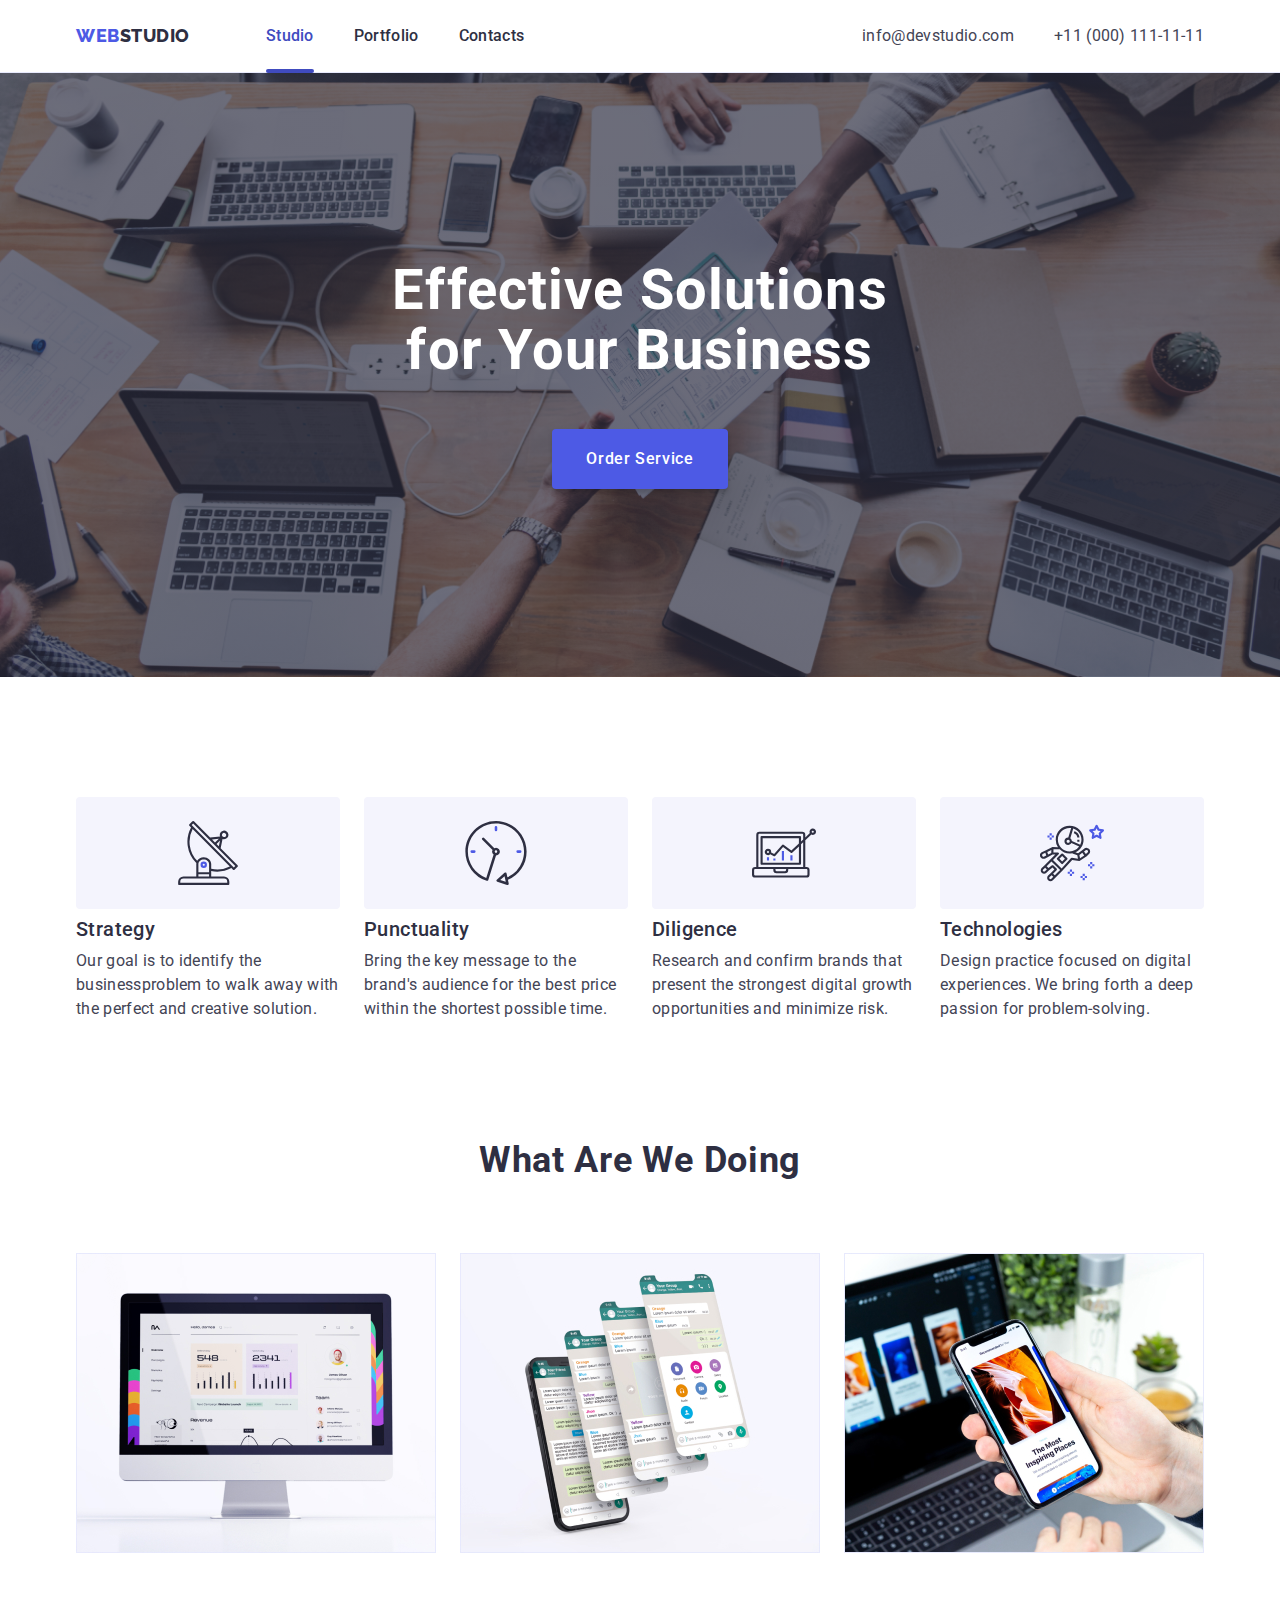
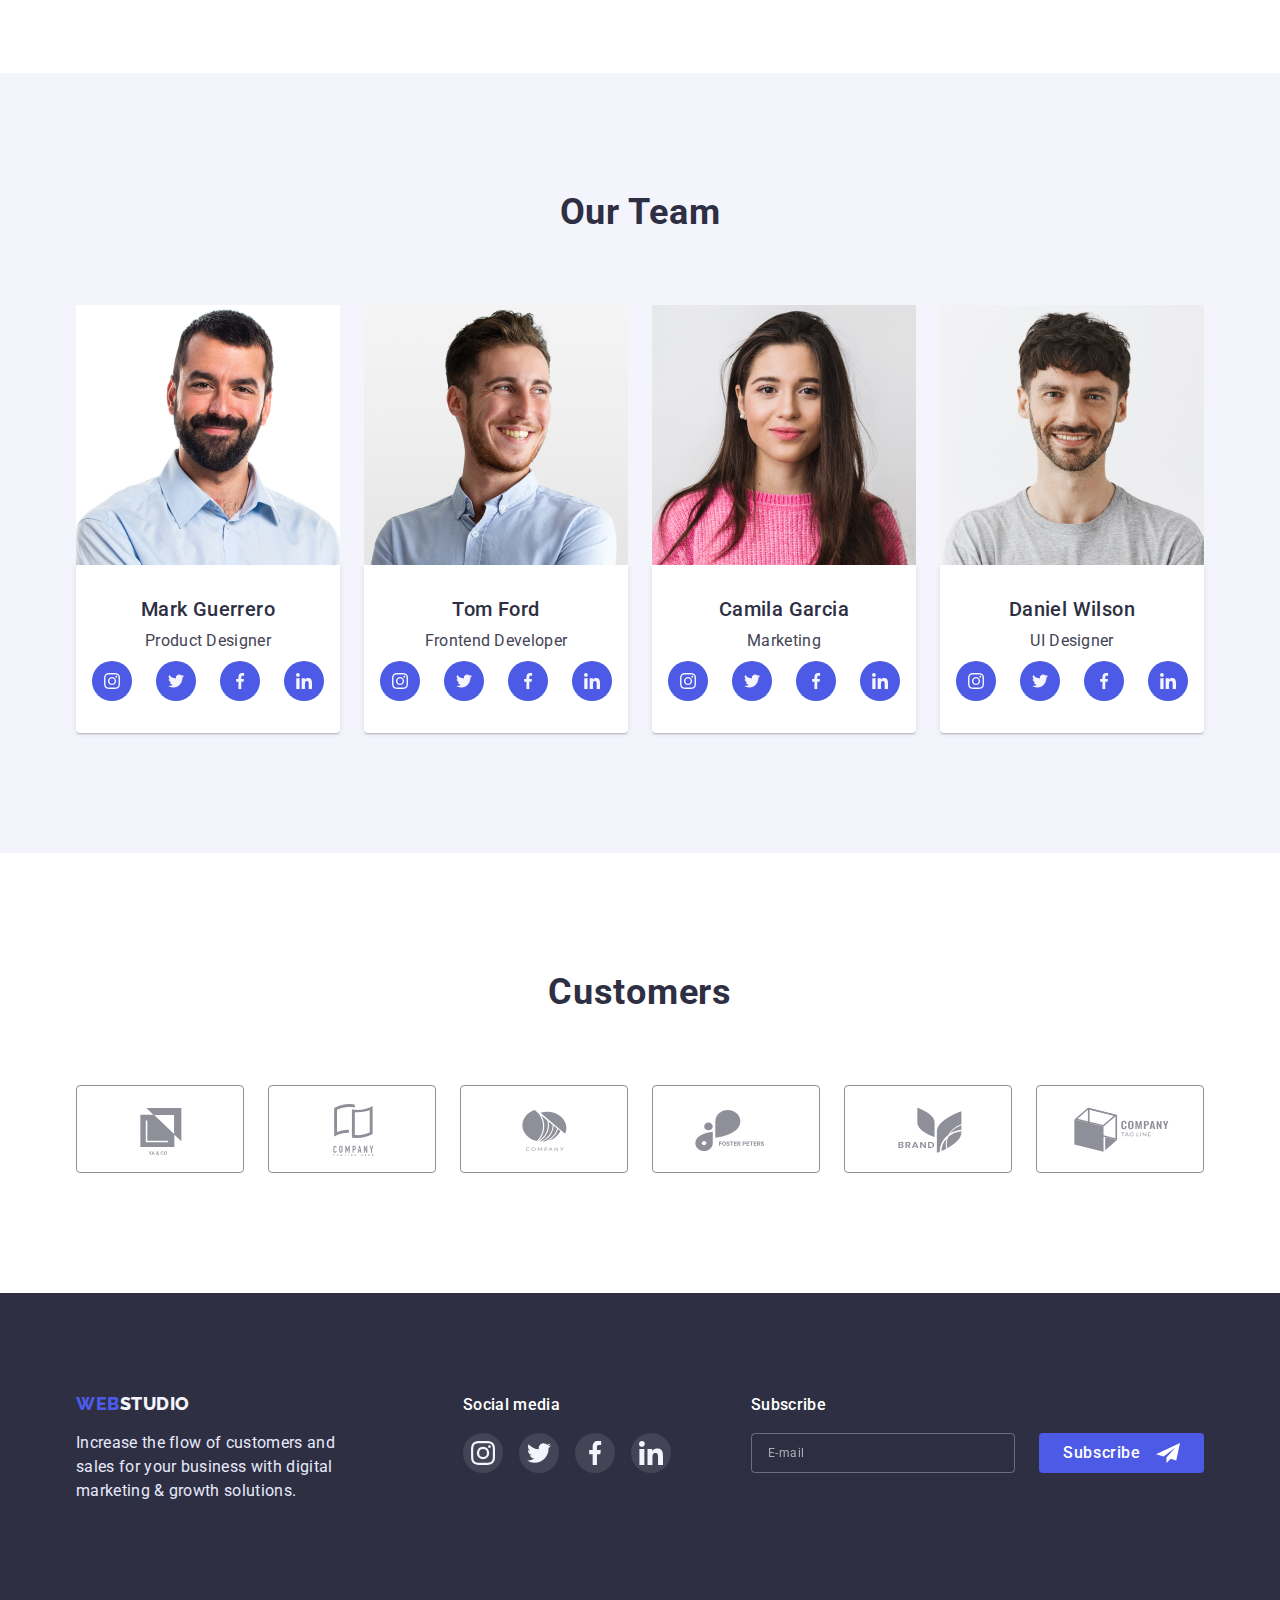
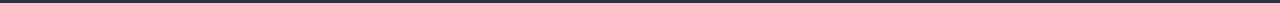
<file: index.html>
<!DOCTYPE html>
<html lang="en">
  <head>
    <meta charset="UTF-8" />
    <meta http-equiv="X-UA-Compatible" content="IE=edge" />
    <meta name="viewport" content="width=device-width, initial-scale=1.0" />
    <title>Web Studio</title>
    <link rel="preconnect" href="https://fonts.googleapis.com" />
    <link rel="preconnect" href="https://fonts.gstatic.com" crossorigin />
    <link
      href="https://fonts.googleapis.com/css2?family=Raleway:wght@800&family=Roboto:wght@400;500;700;900&display=swap"
      rel="stylesheet"
    />
    <link
      rel="stylesheet"
      href="https://cdnjs.cloudflare.com/ajax/libs/modern-normalize/1.1.0/modern-normalize.min.css"
    />
    <link rel="stylesheet" href="./css/styles.css" />
    <link rel="stylesheet" href="./css/mobile.css" />
    <link rel="stylesheet" href="./css/tablet.css" />
    <link rel="stylesheet" href="./css/desktop.css" />
  </head>
  <body>
    <header class="header">
      <div class="container">
        <div class="mob-header">
          <a href="./index.html" class="logo"
            ><span class="accent">Web</span>Studio</a
          >
          <button type="button" class="menu-open-btn" data-menu-open>
            <svg class="menu-open-icon" width="30" height="18">
              <use href="./images/icons.svg#icon-mob-menu-open"></use>
            </svg>
          </button>
        </div>
        <div class="header-content">
          <nav class="nav">
            <a href="./index.html" class="logo"
              ><span class="accent">Web</span>Studio</a
            >
            <ul class="nav-list list">
              <li class="nav-item">
                <a href="./index.html" class="nav-link current"
                  ><span class="current-page">Studio</span></a
                >
              </li>
              <li class="nav-item">
                <a href="./portfolio.html" class="nav-link">Portfolio</a>
              </li>
              <li class="nav-item">
                <a href="#" class="nav-link">Contacts</a>
              </li>
            </ul>
          </nav>
          <address class="address">
            <ul class="address-list list">
              <li class="address-item">
                <a href="mailto:info@devstudio.com" class="address-link"
                  >info@devstudio.com</a
                >
              </li>
              <li class="address-item">
                <a
                  href="tel:+110001111111"
                  class="address-link address-absolute-link"
                  >+11 (000) 111-11-11</a
                >
              </li>
            </ul>
          </address>
        </div>
        <div class="mob-menu is-hidden" data-menu>
          <div class="container">
            <button type="button" class="menu-close" data-menu-close>
              <svg class="close-button-svg" width="8" height="8">
                <use href="./images/icons.svg#icon-close-button"></use>
              </svg>
            </button>
            <nav>
              <ul class="menu-list list">
                <li class="menu-item">
                  <a href="" class="menu-item-link link accent">Studio</a>
                </li>
                <li class="menu-item">
                  <a href="" class="menu-item-link link">Portfolio</a>
                </li>
                <li class="menu-item">
                  <a href="" class="menu-item-link link">Contacts</a>
                </li>
              </ul>
            </nav>
            <div class="menu-wrap">
              <address class="address">
                <ul class="menu-address-list list">
                  <li class="menu-address-item">
                    <a href="tel:+110001111111" class="menu-tel link"
                      >+11 (000) 111-11-11</a
                    >
                  </li>
                  <li class="menu-address-item">
                    <a href="mailto:info@devstudio.com" class="menu-mail link"
                      >info@devstudio.com</a
                    >
                  </li>
                </ul>
              </address>
              <ul class="menu-soc-list list">
                <li class="menu-soc-item">
                  <a href="" class="menu-soc-link">
                    <svg class="menu-soc-icon" width="24" height="24">
                      <use href="./images/icons.svg#icon-instagram"></use>
                    </svg>
                  </a>
                </li>
                <li class="menu-soc-item">
                  <a href="" class="menu-soc-link">
                    <svg class="menu-soc-icon" width="24" height="24">
                      <use href="./images/icons.svg#icon-twitter"></use>
                    </svg>
                  </a>
                </li>
                <li class="menu-soc-item">
                  <a href="" class="menu-soc-link">
                    <svg class="menu-soc-icon" width="24" height="24">
                      <use href="./images/icons.svg#icon-facebook"></use>
                    </svg>
                  </a>
                </li>
                <li class="menu-soc-item">
                  <a href="" class="menu-soc-link">
                    <svg class="menu-soc-icon" width="24" height="24">
                      <use href="./images/icons.svg#icon-linkedin"></use>
                    </svg>
                  </a>
                </li>
              </ul>
            </div>
          </div>
        </div>
      </div>
    </header>

    <main class="main">
      <section class="hero section">
        <div class="container mini">
          <h1 class="hero-title">Effective Solutions for Your Business</h1>
          <button class="hero-btn" data-modal-open type="button">
            Order Service
          </button>
        </div>
      </section>
      <section class="features section">
        <div class="container">
          <h2 class="features-title visually-hidden">Our Features</h2>
          <ul class="features-list list">
            <li class="features-item">
              <div class="astounaut-icon-box">
                <svg class="astounaut-icon" width="64" height="64">
                  <use href="./images/icons.svg#icon-antenna"></use>
                </svg>
              </div>
              <h3 class="section-subtitle features-subtitle">Strategy</h3>
              <p class="section-description features-description">
                Our goal is to identify the businessproblem to walk away with
                the perfect and creative solution.
              </p>
            </li>
            <li class="features-item">
              <div class="astounaut-icon-box">
                <svg class="astounaut-icon" width="64" height="64">
                  <use href="./images/icons.svg#icon-clock"></use>
                </svg>
              </div>
              <h3 class="section-subtitle features-subtitle">Punctuality</h3>
              <p class="section-description features-description">
                Bring the key message to the brand's audience for the best price
                within the shortest possible time.
              </p>
            </li>
            <li class="features-item">
              <div class="astounaut-icon-box">
                <svg class="astounaut-icon" width="64" height="64">
                  <use href="./images/icons.svg#icon-diagram"></use>
                </svg>
              </div>
              <h3 class="section-subtitle features-subtitle">Diligence</h3>
              <p class="section-description features-description">
                Research and confirm brands that present the strongest digital
                growth opportunities and minimize risk.
              </p>
            </li>
            <li class="features-item">
              <div class="astounaut-icon-box">
                <svg class="astounaut-icon" width="64" height="64">
                  <use href="./images/icons.svg#icon-astronaut"></use>
                </svg>
              </div>
              <h3 class="section-subtitle features-subtitle">Technologies</h3>
              <p class="section-description features-description">
                Design practice focused on digital experiences. We bring forth a
                deep passion for problem-solving.
              </p>
            </li>
          </ul>
        </div>
      </section>
      <section class="about section">
        <div class="container">
          <h2 class="about-title title">What are we doing</h2>
          <ul class="about-list list">
            <li class="about-item">
              <img
                srcset="
                  ./images/Rectangle71.jpg    1x,
                  ./images/Rectangle71-2x.jpg 2x
                "
                class="about-img"
                src="./images/Rectangle71.jpg"
                alt="photo"
                width="360"
                height="300"
              />
            </li>
            <li class="about-item">
              <img
                srcset="
                  ./images/Rectangle71s.jpg    1x,
                  ./images/Rectangle71s-2x.jpg 2x
                "
                class="about-img"
                src="./images/Rectangle71s.jpg"
                alt="photo"
                width="360"
                height="300"
              />
            </li>
            <li class="about-item">
              <img
                srcset="
                  ./images/Rectangle71ss.jpg    1x,
                  ./images/Rectangle71ss-2x.jpg 2x
                "
                class="about-img"
                src="./images/Rectangle71ss.jpg"
                alt="photo"
                width="360"
                height="300"
              />
            </li>
          </ul>
        </div>
      </section>
      <section class="team section">
        <div class="container">
          <h2 class="team-title title">Our Team</h2>
          <ul class="team-list list">
            <li class="team-item">
              <img
                srcset="./images/img.jpg 1x, ./images/img-2x.jpg 2x"
                class="team-img"
                src="./images/img.jpg"
                alt="human-photo"
                width="264"
                height="260"
              />
              <div class="card">
                <h3 class="section-subtitle">Mark Guerrero</h3>
                <p class="team-card-description section-description">
                  Product Designer
                </p>
                <ul class="card-soc-list list">
                  <li class="card-soc-item">
                    <a class="card-soc-link" href="">
                      <svg class="soc-icon" width="16" height="16">
                        <use href="./images/icons.svg#icon-instagram"></use>
                      </svg>
                    </a>
                  </li>
                  <li class="card-soc-item">
                    <a class="card-soc-link" href="">
                      <svg class="soc-icon" width="16" height="16">
                        <use href="./images/icons.svg#icon-twitter"></use>
                      </svg>
                    </a>
                  </li>
                  <li class="card-soc-item">
                    <a class="card-soc-link" href="">
                      <svg class="soc-icon" width="16" height="16">
                        <use href="./images/icons.svg#icon-facebook"></use>
                      </svg>
                    </a>
                  </li>
                  <li class="card-soc-item">
                    <a class="card-soc-link" href="">
                      <svg class="soc-icon" width="16" height="16">
                        <use href="./images/icons.svg#icon-linkedin"></use>
                      </svg>
                    </a>
                  </li>
                </ul>
              </div>
            </li>
            <li class="team-item">
              <img
                srcset="./images/img1.jpg 1x, ./images/img-1-2x.jpg 2x"
                class="team-img"
                src="./images/img1.jpg"
                alt="human-photo"
                width="264"
                height="260"
              />
              <div class="card">
                <h3 class="section-subtitle">Tom Ford</h3>
                <p class="team-card-description section-description">
                  Frontend Developer
                </p>
                <ul class="card-soc-list list">
                  <li class="card-soc-item">
                    <a class="card-soc-link" href="">
                      <svg class="soc-icon" width="16" height="16">
                        <use href="./images/icons.svg#icon-instagram"></use>
                      </svg>
                    </a>
                  </li>
                  <li class="card-soc-item">
                    <a class="card-soc-link" href="">
                      <svg class="soc-icon" width="16" height="16">
                        <use href="./images/icons.svg#icon-twitter"></use>
                      </svg>
                    </a>
                  </li>
                  <li class="card-soc-item">
                    <a class="card-soc-link" href="">
                      <svg class="soc-icon" width="16" height="16">
                        <use href="./images/icons.svg#icon-facebook"></use>
                      </svg>
                    </a>
                  </li>
                  <li class="card-soc-item">
                    <a class="card-soc-link" href="">
                      <svg class="soc-icon" width="16" height="16">
                        <use href="./images/icons.svg#icon-linkedin"></use>
                      </svg>
                    </a>
                  </li>
                </ul>
              </div>
            </li>
            <li class="team-item">
              <img
                srcset="./images/img2.jpg 1x, ./images/img-2-2x.jpg 2x"
                class="team-img"
                src="./images/img2.jpg"
                alt="human-photo"
                width="264"
                height="260"
              />
              <div class="card">
                <h3 class="section-subtitle">Camila Garcia</h3>
                <p class="team-card-description section-description">
                  Marketing
                </p>
                <ul class="card-soc-list list">
                  <li class="card-soc-item">
                    <a class="card-soc-link" href="">
                      <svg class="soc-icon" width="16" height="16">
                        <use href="./images/icons.svg#icon-instagram"></use>
                      </svg>
                    </a>
                  </li>
                  <li class="card-soc-item">
                    <a class="card-soc-link" href="">
                      <svg class="soc-icon" width="16" height="16">
                        <use href="./images/icons.svg#icon-twitter"></use>
                      </svg>
                    </a>
                  </li>
                  <li class="card-soc-item">
                    <a class="card-soc-link" href="">
                      <svg class="soc-icon" width="16" height="16">
                        <use href="./images/icons.svg#icon-facebook"></use>
                      </svg>
                    </a>
                  </li>
                  <li class="card-soc-item">
                    <a class="card-soc-link" href="">
                      <svg class="soc-icon" width="16" height="16">
                        <use href="./images/icons.svg#icon-linkedin"></use>
                      </svg>
                    </a>
                  </li>
                </ul>
              </div>
            </li>
            <li class="team-item">
              <img
                srcset="./images/img3.jpg 1x, ./images/img-3-2x.jpg 2x"
                class="team-img"
                src="./images/img3.jpg"
                alt="human-photo"
                width="264"
                height="260"
              />
              <div class="card">
                <h3 class="section-subtitle">Daniel Wilson</h3>
                <p class="team-card-description section-description">
                  UI Designer
                </p>
                <ul class="card-soc-list list">
                  <li class="card-soc-item">
                    <a class="card-soc-link" href="">
                      <svg class="soc-icon" width="16" height="16">
                        <use href="./images/icons.svg#icon-instagram"></use>
                      </svg>
                    </a>
                  </li>
                  <li class="card-soc-item">
                    <a class="card-soc-link" href="">
                      <svg class="soc-icon" width="16" height="16">
                        <use href="./images/icons.svg#icon-twitter"></use>
                      </svg>
                    </a>
                  </li>
                  <li class="card-soc-item">
                    <a class="card-soc-link" href="">
                      <svg class="soc-icon" width="16" height="16">
                        <use href="./images/icons.svg#icon-facebook"></use>
                      </svg>
                    </a>
                  </li>
                  <li class="card-soc-item">
                    <a class="card-soc-link" href="">
                      <svg class="soc-icon" width="16" height="16">
                        <use href="./images/icons.svg#icon-linkedin"></use>
                      </svg>
                    </a>
                  </li>
                </ul>
              </div>
            </li>
          </ul>
        </div>
      </section>
      <section class="customers section">
        <div class="container">
          <h2 class="customers-title title">Customers</h2>
          <ul class="customers-list list">
            <li class="customers-item">
              <a href="" class="customers-link">
                <svg class="customers-icon" width="104" height="56">
                  <use href="./images/icons.svg#icon-customers-1"></use>
                </svg>
              </a>
            </li>
            <li class="customers-item">
              <a href="" class="customers-link">
                <svg class="customers-icon" width="104" height="56">
                  <use href="./images/icons.svg#icon-customers-2"></use>
                </svg>
              </a>
            </li>
            <li class="customers-item">
              <a href="" class="customers-link">
                <svg class="customers-icon" width="104" height="56">
                  <use href="./images/icons.svg#icon-customers-3"></use>
                </svg>
              </a>
            </li>
            <li class="customers-item">
              <a href="" class="customers-link">
                <svg class="customers-icon" width="104" height="56">
                  <use href="./images/icons.svg#icon-customers-4"></use>
                </svg>
              </a>
            </li>
            <li class="customers-item">
              <a href="" class="customers-link">
                <svg class="customers-icon" width="104" height="56">
                  <use href="./images/icons.svg#icon-customers-5"></use>
                </svg>
              </a>
            </li>
            <li class="customers-item">
              <a href="" class="customers-link">
                <svg class="customers-icon" width="104" height="56">
                  <use href="./images/icons.svg#icon-customers-6"></use>
                </svg>
              </a>
            </li>
          </ul>
        </div>
      </section>
    </main>

    <footer class="footer">
      <div class="container">
        <div class="footer-wrap">
          <div class="footer-tab-wrap">
            <div class="footer-logo-container">
              <a href="./index.html" class="footer-logo"
                ><span class="accent">Web</span>Studio</a
              >
              <p class="footer-text">
                Increase the flow of customers and sales for your business with
                digital marketing & growth solutions.
              </p>
            </div>
            <div class="footer-soc-container">
              <h2 class="footer-soc-title">Social media</h2>
              <ul class="footer-soc-list list">
                <li class="footer-soc-item">
                  <a href="" class="footer-soc-link">
                    <svg class="soc-icon" width="24" height="24">
                      <use href="./images/icons.svg#icon-instagram"></use>
                    </svg>
                  </a>
                </li>
                <li class="footer-soc-item">
                  <a href="" class="footer-soc-link">
                    <svg class="soc-icon" width="24" height="24">
                      <use href="./images/icons.svg#icon-twitter"></use>
                    </svg>
                  </a>
                </li>
                <li class="footer-soc-item">
                  <a href="" class="footer-soc-link">
                    <svg class="soc-icon" width="24" height="24">
                      <use href="./images/icons.svg#icon-facebook"></use>
                    </svg>
                  </a>
                </li>
                <li class="footer-soc-item">
                  <a href="" class="footer-soc-link">
                    <svg class="soc-icon" width="24" height="24">
                      <use href="./images/icons.svg#icon-linkedin"></use>
                    </svg>
                  </a>
                </li>
              </ul>
            </div>
          </div>
          <div class="footer-form-container">
            <h2 class="footer-form-title">Subscribe</h2>
            <form class="footer-form">
              <input
                type="email"
                name="sub-email"
                id="sub-email"
                placeholder="E-mail"
                class="footer-input"
                required
              />
              <button type="submit" class="footer-form-btn">
                Subscribe
                <svg class="sub-icon" width="24" height="24">
                  <use href="./images/icons.svg#icon-subscribe"></use>
                </svg>
              </button>
            </form>
          </div>
        </div>
      </div>
    </footer>

    <div class="backdrop is-hidden" data-modal>
      <div class="modal">
        <button type="button" data-modal-close class="modal-close">
          <svg class="close-button-svg" width="8" height="8">
            <use href="./images/icons.svg#icon-close-button"></use>
          </svg>
        </button>
        <h2 class="modal-title">
          Leave your contacts and we will call you back
        </h2>
        <form class="modal-form">
          <div class="modal-field">
            <label for="user-name" class="input-label">Name</label>
            <div class="input-wrap">
              <input
                type="text"
                id="user-name"
                name="user-name"
                class="modal-input"
              />
              <svg class="input-icon" width="18" height="24">
                <use href="./images/icons.svg#icon-person"></use>
              </svg>
            </div>
          </div>
          <div class="modal-field">
            <label for="user-phone" class="input-label">Phone</label>
            <div class="input-wrap">
              <input
                type="tel"
                id="user-phone"
                name="user-phone"
                class="modal-input"
              />
              <svg class="input-icon" width="18" height="24">
                <use href="./images/icons.svg#icon-phone"></use>
              </svg>
            </div>
          </div>
          <div class="modal-field">
            <label for="user-email" class="input-label">Email</label>
            <div class="input-wrap">
              <input
                type="email"
                id="user-email"
                name="user-email"
                class="modal-input"
              />
              <svg class="input-icon" width="18" height="24">
                <use href="./images/icons.svg#icon-email"></use>
              </svg>
            </div>
          </div>
          <div class="modal-comment-field">
            <label for="comment" class="input-label">Comment</label>
            <textarea
              name="comment"
              id="comment"
              class="modal-comment"
              placeholder="Text input"
            ></textarea>
          </div>
          <div class="checkbox-field">
            <input
              type="checkbox"
              id="policy"
              name="policy"
              class="modal-check visually-hidden"
              value="True"
              required
            />
            <label for="policy" class="check-text"
              ><span>
                <svg class="check-icon" width="10" height="8">
                  <use href="./images/icons.svg#icon-Vector"></use>
                </svg> </span
              >I accept the terms and conditions of the&nbsp
              <a href="">Privacy Policy</a>
            </label>
          </div>
          <button type="submit" class="check-btn">Send</button>
        </form>
      </div>
    </div>
    <script src="./js/modal.js"></script>
    <script src="./js/mobile-menu.js"></script>
  </body>
</html>
</file>
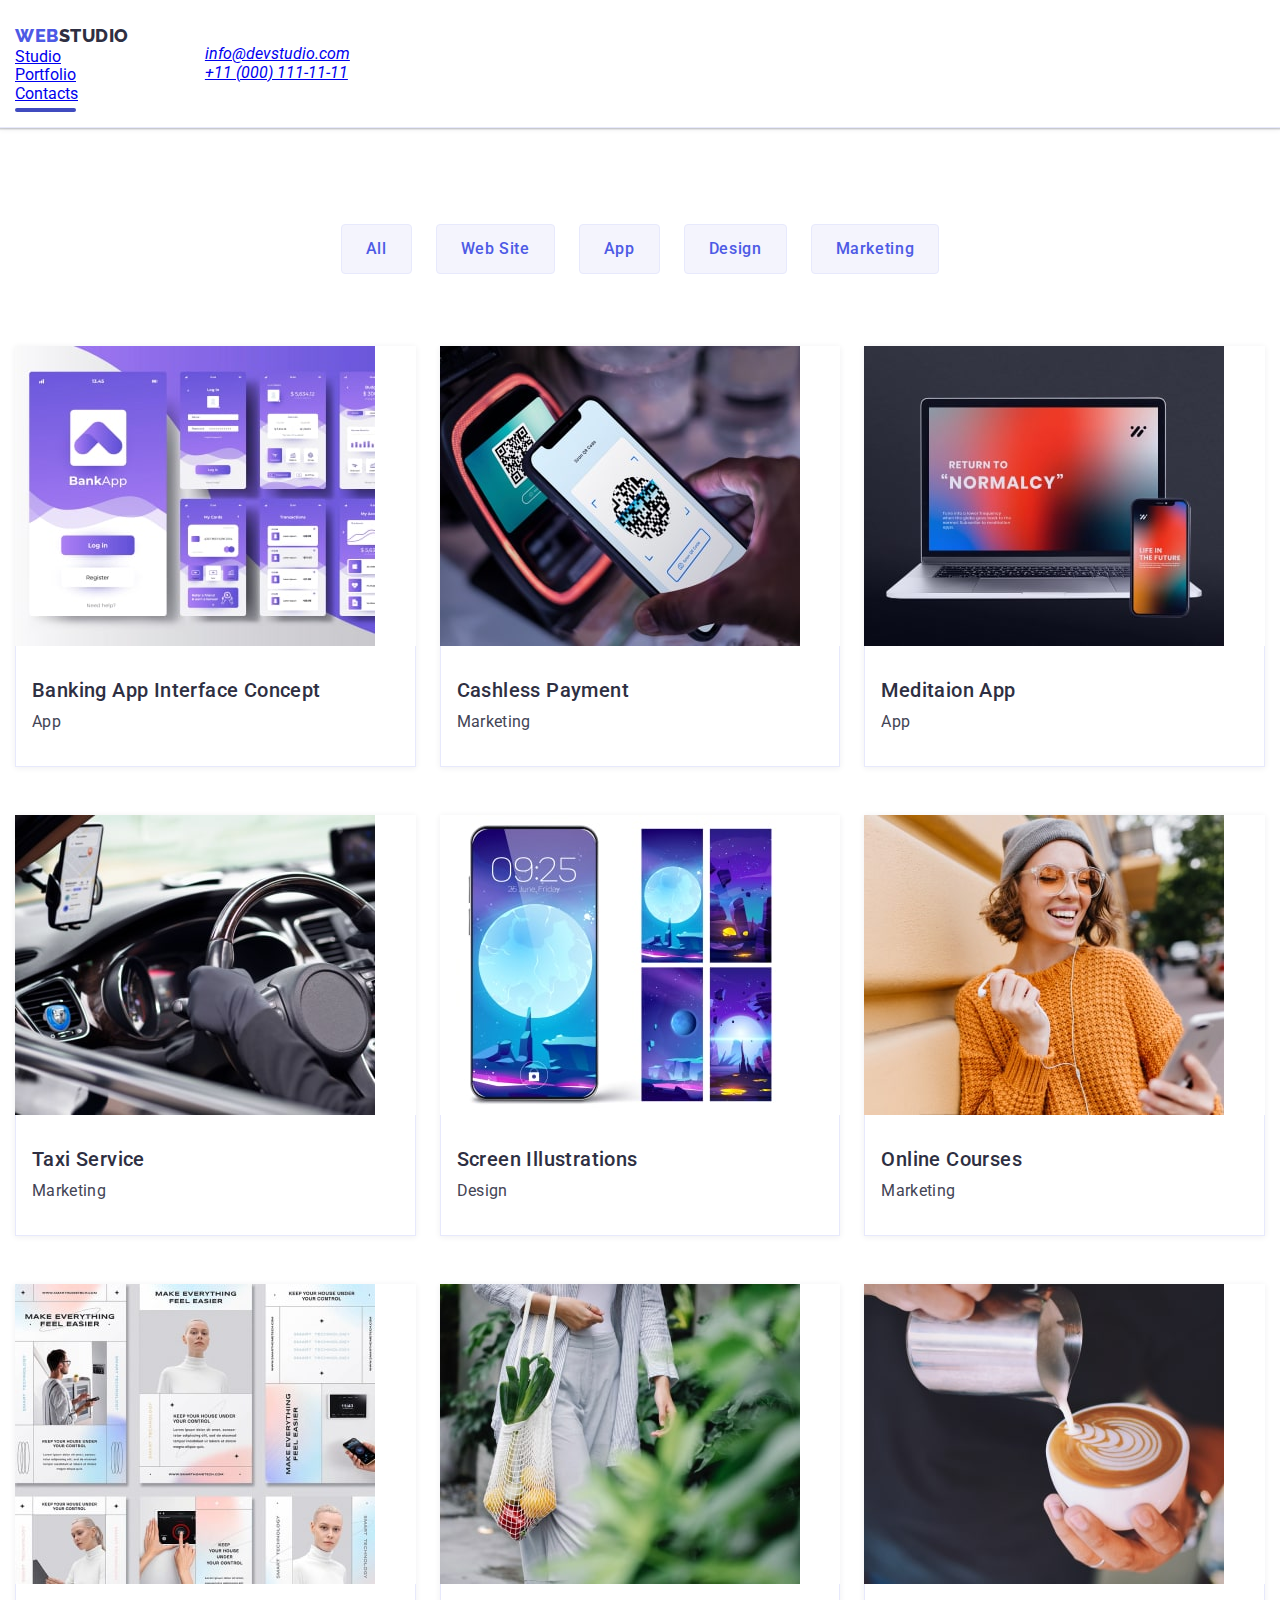
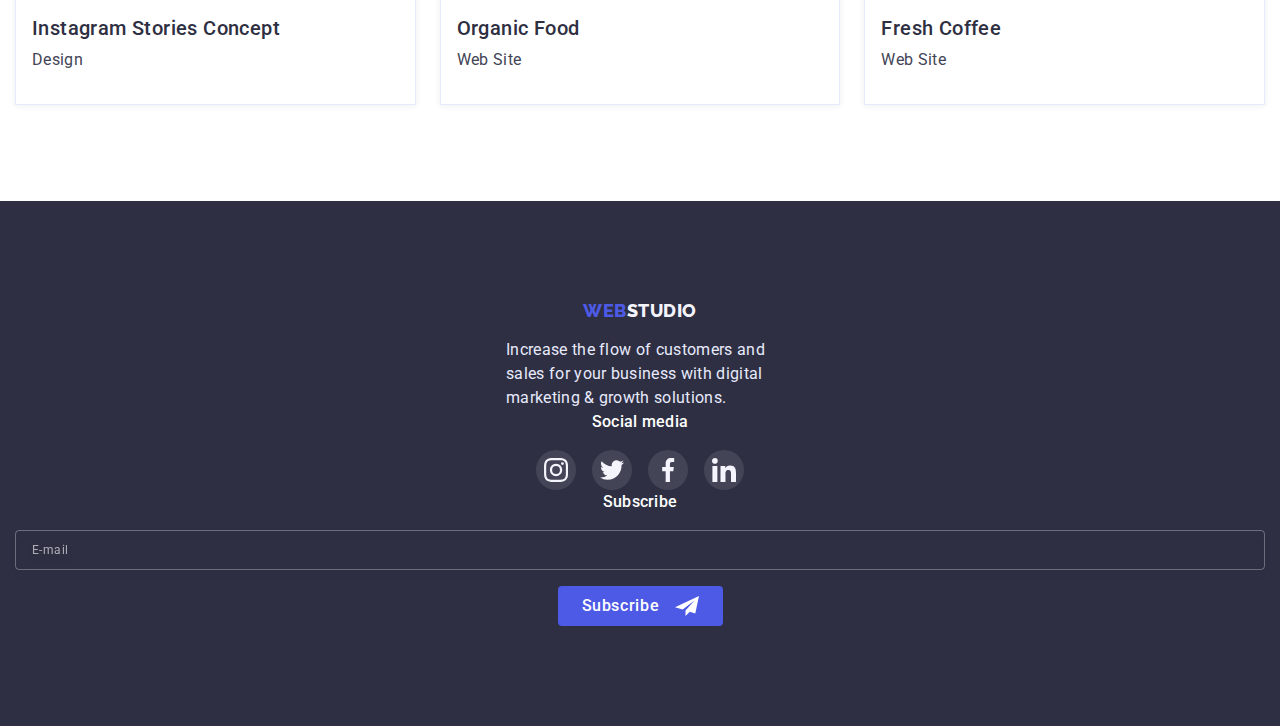
<file: portfolio.html>
<!DOCTYPE html>
<html lang="en">
  <head>
    <meta charset="UTF-8" />
    <meta http-equiv="X-UA-Compatible" content="IE=edge" />
    <meta name="viewport" content="width=device-width, initial-scale=1.0" />
    <title>Web Studio</title>
    <link rel="preconnect" href="https://fonts.googleapis.com" />
    <link rel="preconnect" href="https://fonts.gstatic.com" crossorigin />
    <link
      href="https://fonts.googleapis.com/css2?family=Raleway:wght@800&family=Roboto:wght@400;500;700;900&display=swap"
      rel="stylesheet"
    />
    <link
      rel="stylesheet"
      href="https://cdnjs.cloudflare.com/ajax/libs/modern-normalize/1.1.0/modern-normalize.min.css"
    />
    <link rel="stylesheet" href="./css/styles.css" />
  </head>
  <body>
    <header class="header">
      <div class="container header-container">
        <nav class="nav">
          <a href="./index.html" class="logo"
            ><span class="accent">Web</span>Studio</a
          >
          <ul class="nav-list list">
            <li class="nav-item">
              <a href="./index.html" class="nav-link">Studio</a>
            </li>
            <li class="nav-item">
              <a href="./portfolio.html" class="nav-link current"
                ><span class="current-page">Portfolio</span></a
              >
            </li>
            <li class="nav-item"><a href="#" class="nav-link">Contacts</a></li>
          </ul>
        </nav>
        <address class="address">
          <ul class="address-list list">
            <li class="address-item">
              <a href="mailto:info@devstudio.com" class="address-link"
                >info@devstudio.com</a
              >
            </li>
            <li class="address-item">
              <a href="tel:+110001111111" class="address-link"
                >+11 (000) 111-11-11</a
              >
            </li>
          </ul>
        </address>
      </div>
    </header>

    <main class="portfolio-main">
      <section class="portfolio section">
        <div class="container portfolio-container">
          <h1 class="portfolio-title visually-hidden">Portfolio list</h1>
          <ul class="portfolio-btn-list list">
            <li class="portfolio-item">
              <button class="portfolio-btn">All</button>
            </li>
            <li class="portfolio-item">
              <button class="portfolio-btn">Web Site</button>
            </li>
            <li class="portfolio-item">
              <button class="portfolio-btn">App</button>
            </li>
            <li class="portfolio-item">
              <button class="portfolio-btn">Design</button>
            </li>
            <li class="portfolio-item">
              <button class="portfolio-btn">Marketing</button>
            </li>
          </ul>
          <ul class="portfolio-card-list list">
            <li class="card-list-item">
              <a class="card-list-link link" href="">
                <div class="card-top-wrap">
                  <img
                    class="card-list-img"
                    src="./images/portfolio-img-1.jpg"
                    alt="Banking App cards"
                    width="360"
                    height="300"
                  />
                  <p class="card-top-text">
                    14 Stylish and User-Friendly App Design Concepts · Task
                    Manager App · Calorie Tracker App · Exotic Fruit Ecommerce
                    App · Cloud Storage App
                  </p>
                </div>
                <div class="portfolio-card">
                  <h2 class="section-subtitle">
                    Banking App Interface Concept
                  </h2>
                  <p class="section-description">App</p>
                </div>
              </a>
            </li>
            <li class="card-list-item">
              <a href="" class="card-list-link link">
                <div class="card-top-wrap">
                  <img
                    class="card-list-img"
                    src="./images/portfolio-img-2.jpg"
                    alt="Cashless Payment"
                    width="360"
                    height="300"
                  />
                  <p class="card-top-text">
                    14 Stylish and User-Friendly App Design Concepts · Task
                    Manager App · Calorie Tracker App · Exotic Fruit Ecommerce
                    App · Cloud Storage App
                  </p>
                </div>
                <div class="portfolio-card">
                  <h2 class="section-subtitle">Cashless Payment</h2>
                  <p class="section-description">Marketing</p>
                </div>
              </a>
            </li>
            <li class="card-list-item">
              <a href="" class="card-list-link link">
                <div class="card-top-wrap">
                  <img
                    class="card-list-img"
                    src="./images/portfolio-img-3.jpg"
                    alt="Laptop and phone"
                    width="360"
                    height="300"
                  />
                  <p class="card-top-text">
                    14 Stylish and User-Friendly App Design Concepts · Task
                    Manager App · Calorie Tracker App · Exotic Fruit Ecommerce
                    App · Cloud Storage App
                  </p>
                </div>
                <div class="portfolio-card">
                  <h2 class="section-subtitle">Meditaion App</h2>
                  <p class="section-description">App</p>
                </div>
              </a>
            </li>
            <li class="card-list-item">
              <a href="" class="card-list-link link">
                <div class="card-top-wrap">
                  <img
                    class="card-list-img"
                    src="./images/portfolio-img-4.jpg"
                    alt="Taxi"
                    width="360"
                    height="300"
                  />
                  <p class="card-top-text">
                    14 Stylish and User-Friendly App Design Concepts · Task
                    Manager App · Calorie Tracker App · Exotic Fruit Ecommerce
                    App · Cloud Storage App
                  </p>
                </div>
                <div class="portfolio-card">
                  <h2 class="section-subtitle">Taxi Service</h2>
                  <p class="section-description">Marketing</p>
                </div>
              </a>
            </li>
            <li class="card-list-item">
              <a href="" class="card-list-link link">
                <div class="card-top-wrap">
                  <img
                    class="card-list-img"
                    src="./images/portfolio-img-5.jpg"
                    alt="Phone"
                    width="360"
                    height="300"
                  />
                  <p class="card-top-text">
                    14 Stylish and User-Friendly App Design Concepts · Task
                    Manager App · Calorie Tracker App · Exotic Fruit Ecommerce
                    App · Cloud Storage App
                  </p>
                </div>
                <div class="portfolio-card">
                  <h2 class="section-subtitle">Screen Illustrations</h2>
                  <p class="section-description">Design</p>
                </div>
              </a>
            </li>
            <li class="card-list-item">
              <a href="" class="card-list-link link">
                <div class="card-top-wrap">
                  <img
                    class="card-list-img"
                    src="./images/portfolio-img-6.jpg"
                    alt="Smiling women"
                    width="360"
                    height="300"
                  />
                  <p class="card-top-text">
                    14 Stylish and User-Friendly App Design Concepts · Task
                    Manager App · Calorie Tracker App · Exotic Fruit Ecommerce
                    App · Cloud Storage App
                  </p>
                </div>
                <div class="portfolio-card">
                  <h2 class="section-subtitle">Online Courses</h2>
                  <p class="section-description">Marketing</p>
                </div>
              </a>
            </li>
            <li class="card-list-item">
              <a href="" class="card-list-link link">
                <div class="card-top-wrap">
                  <img
                    class="card-list-img"
                    src="./images/portfolio-img-7.jpg"
                    alt="Instagram stories design"
                    width="360"
                    height="300"
                  />
                  <p class="card-top-text">
                    14 Stylish and User-Friendly App Design Concepts · Task
                    Manager App · Calorie Tracker App · Exotic Fruit Ecommerce
                    App · Cloud Storage App
                  </p>
                </div>
                <div class="portfolio-card">
                  <h2 class="section-subtitle">Instagram Stories Concept</h2>
                  <p class="section-description">Design</p>
                </div>
              </a>
            </li>
            <li class="card-list-item">
              <a href="" class="card-list-link link">
                <div class="card-top-wrap">
                  <img
                    class="card-list-img"
                    src="./images/portfolio-img-8.jpg"
                    alt="Organic food"
                    width="360"
                    height="300"
                  />
                  <p class="card-top-text">
                    14 Stylish and User-Friendly App Design Concepts · Task
                    Manager App · Calorie Tracker App · Exotic Fruit Ecommerce
                    App · Cloud Storage App
                  </p>
                </div>
                <div class="portfolio-card">
                  <h2 class="section-subtitle">Organic Food</h2>
                  <p class="section-description">Web Site</p>
                </div>
              </a>
            </li>
            <li class="card-list-item">
              <a href="" class="card-list-link link">
                <div class="card-top-wrap">
                  <img
                    class="card-list-img"
                    src="./images/portfolio-img-9.jpg"
                    alt="Coffee"
                    width="360"
                    height="300"
                  />
                  <p class="card-top-text">
                    14 Stylish and User-Friendly App Design Concepts · Task
                    Manager App · Calorie Tracker App · Exotic Fruit Ecommerce
                    App · Cloud Storage App
                  </p>
                </div>
                <div class="portfolio-card">
                  <h2 class="section-subtitle">Fresh Coffee</h2>
                  <p class="section-description">Web Site</p>
                </div>
              </a>
            </li>
          </ul>
        </div>
      </section>
    </main>

    <footer class="footer">
      <div class="container footer-container">
        <div class="footer-logo-margin">
          <a href="./index.html" class="footer-logo"
            ><span class="accent">Web</span>Studio</a
          >
          <p class="footer-text">
            Increase the flow of customers and sales for your business with
            digital marketing & growth solutions.
          </p>
        </div>
        <div class="footer-soc-margin">
          <h2 class="footer-soc-title">Social media</h2>
          <ul class="footer-soc-list list">
            <li class="footer-soc-item">
              <a href="" class="footer-soc-link">
                <svg class="soc-icon" width="24" height="24">
                  <use href="./images/icons.svg#icon-instagram"></use>
                </svg>
              </a>
            </li>
            <li class="footer-soc-item">
              <a href="" class="footer-soc-link">
                <svg class="soc-icon" width="24" height="24">
                  <use href="./images/icons.svg#icon-twitter"></use>
                </svg>
              </a>
            </li>
            <li class="footer-soc-item">
              <a href="" class="footer-soc-link">
                <svg class="soc-icon" width="24" height="24">
                  <use href="./images/icons.svg#icon-facebook"></use>
                </svg>
              </a>
            </li>
            <li class="footer-soc-item">
              <a href="" class="footer-soc-link">
                <svg class="soc-icon" width="24" height="24">
                  <use href="./images/icons.svg#icon-linkedin"></use>
                </svg>
              </a>
            </li>
          </ul>
        </div>
        <div>
          <h2 class="footer-form-title">Subscribe</h2>
          <form class="footer-form">
            <input
              type="email"
              name="sub-email"
              id="sub-email"
              placeholder="E-mail"
              class="footer-input"
              required
            />
            <button type="submit" class="footer-form-btn">
              Subscribe
              <svg class="sub-icon" width="24" height="24">
                <use href="./images/icons.svg#icon-subscribe"></use>
              </svg>
            </button>
          </form>
        </div>
      </div>
    </footer>

    <script src="./js/modal.js"></script>
  </body>
</html>
</file>
<file: css/styles.css>
/* global */

:root {
  --primary-brand: #4d5ae5;
  --pressed-state: #404bbf;
  --dark: #2e2f42;
  --success: #31d0aa;
  --text: #434455;
  --subtle-text: #8e8f99;
  --accent: #e7e9fc;
  --light: #f4f4fd;
  --modal-overlay: #2e2f42;
  --hero-background: #2e2f42;
  --white: #ffffff;
  --dark-gradient: linear-gradient(
    rgba(46, 47, 66, 0.7),
    rgba(46, 47, 66, 0.7)
  );
  --cubic-bezier: 250ms cubic-bezier(0.4, 0, 0.2, 1);
  --modal-bgd: #fcfcfc;
}

body {
  font-family: "Roboto", sans-serif;
  font-size: 16px;
  color: var(--dark);
  background-color: var(--white);
}

h1,
h2,
h3,
h4,
h5,
h6,
p,
ul {
  padding: 0;
  margin: 0;
}

.link {
  text-decoration: none;
}

.current {
  position: relative;
}

.current::after {
  content: "";
  position: absolute;
  left: 0;
  bottom: -28px;

  width: 100%;
  height: 4px;

  background-color: var(--pressed-state);
  border-radius: 2px;
}

.container {
  padding-right: 15px;
  padding-left: 15px;
}

.list {
  list-style: none;
}

.visually-hidden {
  position: absolute;
  white-space: nowrap;
  width: 1px;
  height: 1px;
  overflow: hidden;
  border: 0;
  padding: 0;
  clip: rect(0 0 0 0);
  clip-path: inset(50%);
  margin: -1px;
}

.no-scroll {
  overflow: hidden;
}

img {
  display: block;
  max-width: 100%;
  height: auto;
}

.title {
  color: var(--dark);
  font-size: 36px;
  line-height: 1.11;
  letter-spacing: 0.02em;
  text-transform: capitalize;
}

.section {
  padding-top: 96px;
  padding-bottom: 96px;
}

.section-subtitle {
  margin-bottom: 8px;

  color: var(--dark);
  font-weight: 500;
  font-size: 20px;
  line-height: 1.2;
  letter-spacing: 0.02em;
}

.section-description {
  color: var(--text);
  line-height: 1.5;
  letter-spacing: 0.02em;
}

.soc-icon {
  fill: var(--light);
}

/* header */

.header {
  padding-top: 24px;
  padding-bottom: 24px;

  border-bottom: 1px solid var(--accent);
  box-shadow: 0px 2px 1px rgba(46, 47, 66, 0.08),
    0px 1px 1px rgba(46, 47, 66, 0.16), 0px 1px 6px rgba(46, 47, 66, 0.08);
}

.header > .container {
  display: flex;
  align-items: center;
}

.mob-header {
  width: 100%;
  display: flex;
  justify-content: space-between;
}

.menu-open-btn {
  padding: 0;
  display: flex;
  align-items: center;
  justify-content: center;
  width: 32px;
  height: 22px;
  border: none;
  background-color: transparent;
}

.menu-open-icon {
  stroke: black;
}

.header-content {
  display: none;
}

.logo {
  margin-right: 76px;

  color: var(--dark);
  font-family: "Raleway", sans-serif;
  font-weight: 800;
  font-size: 18px;
  line-height: 1.33;
  letter-spacing: 0.03em;
  text-transform: uppercase;
  text-decoration: none;
}

/* mob menu */

.mob-menu {
  position: fixed;
  top: 0;
  left: 0;
  width: 100%;
  height: 100vh;
  background-color: var(--white);
}

.mob-menu > .container {
  display: flex;
  flex-direction: column;
  justify-content: space-between;
  padding-top: 80px;
  padding-bottom: 40px;
  padding-left: 40px;
  height: 100vh;
}

.menu-open-icon {
  stroke: var(--dark);
}

.menu-close {
  position: absolute;
  width: 24px;
  height: 24px;

  top: 24px;
  right: 24px;
  display: flex;
  align-items: center;
  justify-content: center;
  background-color: var(--accent);
  cursor: pointer;

  border: 1px solid rgba(0, 0, 0, 0.1);
  border-radius: 50%;

  transition: background-color var(--cubic-bezier), fill var(--cubic-bezier);
}

.menu-close:active {
  background-color: var(--pressed-state);
  stroke: #ffffff;
}

.menu-item-link {
  font-weight: 700;
  font-size: 36px;
  line-height: 1.11;
  letter-spacing: 0.02em;
  color: var(--dark);
}

.menu-item:not(:last-child) {
  margin-bottom: 40px;
}

.mob-menu > .address {
  margin-bottom: 48px;
}

.menu-address-list {
  font-style: normal;
  margin-bottom: 40px;
}

.menu-address-item:not(:last-child) {
  margin-bottom: 40px;
}

.menu-tel {
  font-weight: 600;
  font-size: 28px;
  line-height: 1.11;
  color: var(--primary-brand);
}

.menu-mail {
  font-weight: 500;
  font-size: 20px;
  line-height: 1.2;
  letter-spacing: 0.02em;
  color: var(--text);
}

.menu-soc-list {
  display: flex;
  justify-content: space-evenly;
}
.menu-soc-item {
  width: 40px;
  height: 40px;
}
.menu-soc-link {
  width: 100%;
  height: 100%;

  display: flex;
  align-items: center;
  justify-content: center;

  background-color: var(--primary-brand);
  border-radius: 50%;
}

/* footer */

.footer {
  padding-top: 100px;
  padding-bottom: 100px;

  background-color: var(--dark);
}

.footer-logo-container {
  margin-bottom: 72px;
}

.footer-logo {
  display: block;
  margin-bottom: 16px;
  text-align: center;

  color: var(--light);
  font-family: "Raleway", sans-serif;
  font-weight: 800;
  font-size: 18px;
  line-height: 1.16;
  letter-spacing: 0.03em;
  text-transform: uppercase;
  text-decoration: none;
}

.footer-text {
  max-width: 268px;
  margin-right: auto;
  margin-left: auto;

  color: var(--accent);
  line-height: 1.5;
  letter-spacing: 0.02em;
}

.footer-soc-container {
  margin-bottom: 72px;
}

.footer-soc-title {
  margin-bottom: 16px;
  text-align: center;

  color: var(--white);
  font-weight: 500;
  font-size: 16px;
  line-height: 1.5;
  letter-spacing: 0.02em;
}

.footer-soc-list {
  display: flex;
  justify-content: center;
  gap: 16px;
}

.footer-soc-item {
  width: 40px;
  height: 40px;
}

.footer-soc-link {
  width: 100%;
  height: 100%;

  display: flex;
  align-items: center;
  justify-content: center;

  background-color: rgba(255, 255, 255, 0.1);
  border-radius: 50%;

  transition: background-color var(--cubic-bezier);
}

.footer-soc-link:is(:hover, :focus) {
  background-color: var(--success);
}

.footer-form-title {
  margin-bottom: 16px;
  text-align: center;

  font-size: 16px;
  font-weight: 500;
  line-height: 1.5;
  letter-spacing: 0.02em;
  color: var(--white);
}

.footer-form {
  display: flex;
  flex-direction: column;
  align-items: center;
}

.footer-input {
  width: 100%;
  height: 40px;
  margin-bottom: 16px;
  padding: 8px 16px;

  font-size: 12px;
  line-height: 1.33;
  letter-spacing: 0.04em;
  color: var(--white);

  background-color: transparent;
  outline: none;
  border: 1px solid rgba(255, 255, 255, 0.3);
  filter: drop-shadow(0px 4px 4px rgba(0, 0, 0, 0.15));
  border-radius: 4px;
}

.footer-input::placeholder {
  font-weight: 400;
  font-size: 12px;
  line-height: 2;
  letter-spacing: 0.04em;

  color: rgba(255, 255, 255, 0.6);
}

.footer-form-btn {
  display: flex;
  align-items: center;
  justify-content: space-between;

  width: 165px;
  height: 40px;
  padding: 10px 24px;

  font-weight: 500;
  line-height: 1.5;
  letter-spacing: 0.04em;
  color: var(--white);

  cursor: pointer;
  background-color: var(--primary-brand);
  border: none;
  border-radius: 4px;

  transition: background-color var(--cubic-bezier);
}

.footer-form-btn:is(:hover, :focus) {
  background-color: var(--pressed-state);
}

.sub-icon {
  fill: var(--white);
}

/* hero */

.hero {
  background-color: var(--dark);

  background-image: var(--dark-gradient), url(../images/hero-bg-mob.jpg);
  background-position: center;
  background-repeat: no-repeat;
  background-size: cover;
  max-width: 1440px;
  margin: 0 auto;

  text-align: center;
}

@media (min-device-pixel-ratio: 2),
  (min-resolution: 192dpi),
  (min-resolution: 2dppx) {
  .hero {
    background-image: var(--dark-gradient), url(../images/hero-bg-mob-2x.jpg);
  }
}
.hero.section {
  padding-top: 112px;
  padding-bottom: 112px;
}

.hero-container {
  padding-right: 54px;
  padding-left: 54px;
}

.hero-title {
  color: var(--white);
  font-size: 36px;
  line-height: 1.11;
  letter-spacing: 0.02em;
  margin-bottom: 72px;
  margin-left: auto;
  margin-right: auto;
}

.hero-btn {
  min-width: 169px;
  padding: 16px 32px;

  color: var(--white);
  background-color: var(--primary-brand);
  font-weight: 500;
  line-height: 1.5;
  letter-spacing: 0.04em;
  cursor: pointer;

  border-color: transparent;
  box-shadow: 0px 4px 4px rgba(0, 0, 0, 0.15);
  border-radius: 4px;

  transition: background-color var(--cubic-bezier),
    box-shadow var(--cubic-bezier);
}

.hero-btn:hover,
.hero-btn:focus {
  background-color: var(--pressed-state);

  box-shadow: 0px 4px 4px rgba(0, 0, 0, 0.15);
}

/* features */

.features-list {
  display: flex;
  flex-wrap: wrap;
  row-gap: 72px;
}

.features-item {
  width: 100%;
}

.astounaut-icon-box {
  width: 264px;
  height: 112px;
  margin-bottom: 8px;
  display: none;
  align-items: center;
  justify-content: center;

  border-radius: 4px;

  background-color: var(--light);
}

.features-subtitle {
  text-align: center;
  font-weight: 700;
  font-size: 36px;
  line-height: 1.1;
  letter-spacing: 0.02em;
}

.features-description {
  font-weight: 500;
}

/* about */

.about {
  padding-top: 0;
  display: none;
}

.about-title {
  margin-bottom: 72px;
  text-align: center;
}

.about-list {
  display: flex;
  gap: 24px;
}
/* team */

.team {
  background-color: var(--light);
}

.team-container {
  padding-right: 82px;
  padding-left: 82px;
}

.team-title {
  margin-bottom: 72px;
  text-align: center;
}

.team-list {
  display: flex;
  flex-wrap: wrap;
  row-gap: 72px;
  justify-content: center;
}

.team-item {
  background-color: var(--white);
}

.card {
  padding: 32px 16px;
  text-align: center;

  box-shadow: 0px 1px 6px rgba(46, 47, 66, 0.08),
    0px 1px 1px rgba(46, 47, 66, 0.16), 0px 2px 1px rgba(46, 47, 66, 0.08);
  border-radius: 0px 0px 4px 4px;
}

.team-card-description {
  margin-bottom: 8px;
}

.card-soc-list {
  display: flex;
  justify-content: center;
  column-gap: 24px;
}

.card-soc-item {
  width: 40px;
  height: 40px;
}

.card-soc-link {
  width: 100%;
  height: 100%;

  display: flex;
  align-items: center;
  justify-content: center;

  border-radius: 50%;
  background-color: var(--primary-brand);

  transition: background-color var(--cubic-bezier);
}

.card-soc-link:is(:hover, :focus) {
  background-color: var(--pressed-state);
}

/* customers */

.customers-title {
  text-align: center;
  margin-bottom: 72px;
}

.customers-list {
  display: flex;
  flex-wrap: wrap;
  column-gap: 16px;
  row-gap: 72px;
}

.customers-item {
  width: calc((100% - 16px) / 2);
}

.customers-link {
  width: 100%;
  height: 88px;

  display: flex;
  align-items: center;
  justify-content: center;

  border: 1px solid var(--subtle-text);
  border-radius: 4px;
  background-color: var(--white);
  color: var(--subtle-text);

  transition: border-color var(--cubic-bezier);
}

.customers-icon {
  fill: currentColor;
  transition: fill var(--cubic-bezier);
}

.customers-link:is(:hover, :focus) {
  border-color: var(--pressed-state);
}

.customers-link:is(:hover, :focus) .customers-icon {
  fill: var(--pressed-state);
}

/* portfolio */

.portfolio {
  padding-top: 96px;
}

.portfolio-container {
  align-items: center;
}

.portfolio-btn-list {
  display: flex;
  gap: 24px;
  margin-bottom: 72px;
  justify-content: center;
}

.portfolio-btn {
  padding: 12px 24px;

  color: var(--primary-brand);
  background-color: var(--light);
  font-weight: 500;
  line-height: 1.5;
  letter-spacing: 0.04em;
  cursor: pointer;

  border: 1px solid var(--accent);
  border-radius: 4px;

  transition: color var(--cubic-bezier), background-color var(--cubic-bezier),
    box-shadow var(--cubic-bezier), border-color var(--cubic-bezier);
}

.portfolio-btn:hover,
.portfolio-btn:focus {
  color: var(--white);
  background-color: var(--pressed-state);

  box-shadow: 0px 3px 1px rgba(0, 0, 0, 0.1), 0px 2px 1px rgba(0, 0, 0, 0.08),
    0px 2px 2px rgba(0, 0, 0, 0.12);
  border-color: transparent;
}

.portfolio-card-list {
  display: flex;
  flex-wrap: wrap;
  column-gap: 24px;
  row-gap: 48px;
}

.card-list-item {
  flex-basis: calc((100% - 48px) / 3);
}

.card-list-link {
  display: block;

  box-shadow: 0px 1px 6px rgba(46, 47, 66, 0.08);
  transition: box-shadow var(--cubic-bezier);
}

.card-list-link:is(:hover, :focus) .card-top-text {
  transform: translateY(0%);
}

.card-list-link:is(:hover, :focus) {
  box-shadow: 0px 1px 6px rgba(46, 47, 66, 0.08),
    0px 1px 1px rgba(46, 47, 66, 0.16), 0px 2px 1px rgba(46, 47, 66, 0.08);
}

.card-top-wrap {
  position: relative;
  overflow: hidden;
}

.card-top-text {
  position: absolute;
  height: 100%;
  top: 0;
  transform: translateY(100%);
  overflow: hidden;
  padding: 40px 32px 164px 32px;

  line-height: 1.5;
  letter-spacing: 0.02em;

  color: var(--light);
  background-color: var(--primary-brand);

  transition: transform var(--cubic-bezier);
}

.portfolio-card {
  padding: 32px 16px;

  border: 1px solid var(--accent);
  border-top: transparent;
}

/* modal */

.backdrop {
  position: fixed;
  top: 0;
  width: 100%;
  height: 100%;

  background-color: rgba(46, 47, 66, 0.4);

  transition: opacity var(--cubic-bezier), visibility var(--cubic-bezier);
}

.is-hidden {
  opacity: 0;
  visibility: hidden;
  pointer-events: none;
}

.modal {
  position: absolute;
  width: 95%;
  max-height: 576px;
  top: 50%;
  left: 50%;
  transform: translate(-50%, -50%) scale(1);
  padding: 72px 24px 24px 24px;

  background-color: var(--modal-bgd);

  box-shadow: 0px 1px 1px rgba(0, 0, 0, 0.14), 0px 1px 3px rgba(0, 0, 0, 0.12),
    0px 2px 1px rgba(0, 0, 0, 0.2);
  border-radius: 4px;

  transition: transform var(--cubic-bezier);
}

.backdrop.is-hidden .modal {
  transform: translate(-50%, -50%) scale(0);
}

.modal-close {
  position: absolute;
  width: 24px;
  height: 24px;

  top: 24px;
  right: 24px;
  display: flex;
  align-items: center;
  justify-content: center;
  background-color: var(--accent);
  cursor: pointer;

  border: 1px solid rgba(0, 0, 0, 0.1);
  border-radius: 50%;

  transition: background-color var(--cubic-bezier), fill var(--cubic-bezier);
}

.modal-close:active {
  background-color: var(--pressed-state);
  fill: #ffffff;
}

.modal-title {
  text-align: center;
  margin-bottom: 12px;

  font-weight: 500;
  font-size: 16px;
  line-height: 1.5;
  letter-spacing: 0.02em;
}

.modal-field {
  margin-bottom: 8px;
}

.input-label {
  display: block;
  margin-bottom: 4px;

  font-size: 12px;
  line-height: 1.33;
  letter-spacing: 0.04em;
  color: var(--subtle-text);
}

.input-wrap {
  position: relative;
}

.modal-input {
  width: 100%;
  height: 40px;
  padding-left: 38px;

  font-size: 12px;
  line-height: 1.33;
  letter-spacing: 0.04em;

  border: 1px solid rgba(33, 33, 33, 0.2);
  border-radius: 4px;
  outline: transparent;

  transition: border-color var(--cubic-bezier);
}

.modal-input:focus {
  border-color: var(--primary-brand);
}

.modal-input:focus + .input-icon {
  fill: var(--primary-brand);
}

.input-icon {
  position: absolute;
  left: 16px;
  top: 50%;
  transform: translateY(-50%);

  fill: var(--dark);

  transition: fill var(--cubic-bezier);
}

.modal-comment-field {
  margin-bottom: 16px;
}

.modal-comment {
  width: 100%;
  max-height: 120px;
  padding: 8px 16px;
  resize: none;

  font-size: 12px;
  line-height: 1.33;
  letter-spacing: 0.04em;

  outline: transparent;

  border: 1px solid rgba(33, 33, 33, 0.2);
  border-radius: 4px;

  transition: color var(--cubic-bezier), border-color var(--cubic-bezier);
}

.modal-comment:focus::placeholder {
  color: var(--primary-brand);
}

.modal-comment:focus {
  border-color: var(--primary-brand);
}

.checkbox-field {
  margin-bottom: 24px;
  display: flex;
  justify-content: center;
}

.check-text {
  display: flex;
  align-items: center;
  position: relative;

  font-weight: 400;
  font-size: 8px;
  line-height: 1.33;
  letter-spacing: 0.04em;

  color: #757575;
}

.check-text span {
  display: flex;
  align-items: center;
  justify-content: center;

  width: 16px;
  height: 16px;
  margin-right: 8px;

  border: 1.25px solid var(--dark);
  border-radius: 2px;
  fill: transparent;

  transition: fill var(--cubic-bezier), border-color var(--cubic-bezier),
    background-color var(--cubic-bezier);
}

.modal-check:checked + .check-text span {
  fill: var(--light);
  border-color: #404bbf;
  background-color: var(--pressed-state);
}

.check-btn {
  display: block;
  text-align: center;
  padding: 16px 32px;
  margin-left: auto;
  margin-right: auto;

  min-width: 169px;
  background: var(--primary-brand);
  border: none;
  box-shadow: 0px 4px 4px rgba(0, 0, 0, 0.15);
  border-radius: 4px;
  cursor: pointer;
  line-height: 1.5;
  letter-spacing: 0.04em;
  color: var(--white);

  transition: background-color var(--cubic-bezier);
}

.check-btn:is(:hover, :focus) {
  background-color: var(--pressed-state);
}

.accent {
  color: var(--primary-brand);
}
</file>
<file: css/mobile.css>
@media screen and (min-width: 480px) {
  .container {
    max-width: 428px;
    margin-right: auto;
    margin-left: auto;
  }

  /* mob menu */

  .menu-soc-list {
    gap: 56px;
  }

  .menu-tel {
    font-size: 36px;
  }

  /* hero */
  .hero {
    background-image: var(--dark-gradient), url(../images/hero-bg-tab.jpg);
  }

  .hero-title {
    max-width: 320px;
  }

  @media (min-device-pixel-ratio: 2),
    (min-resolution: 192dpi),
    (min-resolution: 2dppx) {
    .hero {
      background-image: var(--dark-gradient), url(../images/hero-bg-tab-2x.jpg);
    }
  }

  .customers-container {
    padding-right: 16px;
    padding-left: 16px;
  }

  .modal {
    width: 408px;
    min-height: 576px;
  }

  .modal-title {
    font-size: 14px;
  }

  .modal-comment {
    height: 120px;
  }

  .check-text {
    font-size: 12px;
  }
}

@media screen and (min-width: 428px) {
  .check-text {
    font-size: 12px;
  }
}
</file>
<file: css/tablet.css>
@media screen and (min-width: 768px) {
  /* main containers */
  .container {
    max-width: 768px;
  }

  .mini {
    max-width: 582px;
  }

  /* header */

  .header {
    padding-bottom: 17px;
  }

  .header-content {
    width: 100%;
    display: flex;
    align-items: center;
  }

  .logo {
    margin-right: 123px;
  }

  .nav {
    display: flex;
    margin-right: auto;
  }

  .nav-list {
    display: flex;
    align-items: center;
  }

  .current-page {
    color: var(--pressed-state);
  }

  .nav-item:not(:last-child) {
    margin-right: 40px;
  }

  .nav-link {
    color: var(--dark);
    text-decoration: none;
    font-weight: 500;
    line-height: 1.5;
    letter-spacing: 0.02em;
    transition: color var(--cubic-bezier);
  }

  .nav-link:hover,
  .nav-link:focus {
    color: var(--pressed-state);
  }

  .address {
    font-style: normal;
  }

  .address-list {
    vertical-align: top;
  }

  .address-link {
    color: var(--text);
    line-height: 1.5;
    text-decoration: none;
    letter-spacing: 0.02em;
    transition: color var(--cubic-bezier);
    font-size: 12px;
  }

  .address-link:hover,
  .address-link:focus {
    color: var(--pressed-state);
  }

  /* mob menu */

  .mob-header {
    display: none;
  }

  .mob-menu {
    display: none;
  }

  /* hero */
  .hero {
    background-image: var(--dark-gradient), url(../images/hero-bg.jpg);
  }

  @media (min-device-pixel-ratio: 2),
    (min-resolution: 192dpi),
    (min-resolution: 2dppx) {
    .hero {
      background-image: var(--dark-gradient), url(../images/hero-bg-2x.jpg);
    }
  }

  .hero-title {
    font-weight: 700;
    max-width: 496px;
    font-size: 56px;
    line-height: 1.07;
    margin-bottom: 48px;
  }

  /* footer */

  .footer > .container {
    display: flex;
    justify-content: center;
  }

  .footer-logo-container {
    margin-right: 24px;
  }

  .footer-logo {
    text-align: left;
  }

  .footer-soc-title {
    text-align: left;
  }

  .footer-tab-wrap {
    display: flex;
    align-items: baseline;
  }

  .footer-form-title {
    text-align: left;
  }

  .footer-form {
    flex-direction: row;
    gap: 24px;
  }

  .footer-input {
    width: 264px;
    margin-bottom: 0;
  }

  /* features */
  .features-list {
    column-gap: 24px;
  }

  .features-item {
    width: calc((100% - 24px) / 2);
  }

  .features-subtitle {
    text-align: left;
  }

  /* team */

  .team {
    padding-bottom: 104px;
  }

  .team-list {
    column-gap: 24px;
    row-gap: 64px;
  }

  .team-item {
    width: 264px;
  }

  /* customers */

  .customers-list {
    column-gap: 24px;
    justify-content: center;
  }

  .customers-item {
    width: calc((100% - 234px) / 3);
  }
}
</file>
<file: css/desktop.css>
@media screen and (min-width: 1200px) {
  .container {
    max-width: 1158px;
  }

  .section {
    padding-top: 120px;
    padding-bottom: 120px;
  }

  /* header */

  .header {
    padding-bottom: 24px;
  }

  .logo {
    margin-right: 76px;
  }

  .address-list {
    display: flex;
    gap: 40px;
  }

  .address-link {
    font-size: 16px;
  }

  .address-absolute-link {
    position: relative;
  }

  /* hero */

  .hero.section {
    padding-top: 188px;
    padding-bottom: 188px;
  }

  /* footer */

  .footer {
    text-align: left;
  }

  .footer-wrap {
    display: flex;
  }

  .footer-logo-container {
    margin-right: 120px;
    margin-bottom: 0;
  }

  .footer-logo {
    text-align: left;
  }

  .footer-soc-container {
    margin-right: 80px;
    margin-bottom: 0;
  }

  .footer-soc-title {
    text-align: left;
  }

  /* features */

  .features-item {
    width: calc((100% - 72px) / 4);
  }

  .astounaut-icon-box {
    display: flex;
  }

  .features-subtitle {
    font-weight: 500;
    font-size: 20px;
    line-height: 1.2;
  }

  .features-description {
    font-weight: 400;
    font-size: 16px;
    line-height: 1.5;
  }

  /* about */

  .about {
    padding-top: 0;
    display: block;
  }

  /* customers */

  .customers-list {
    column-gap: 24px;
  }

  .customers-item {
    width: calc((100% - 120px) / 6);
  }
}
</file>
